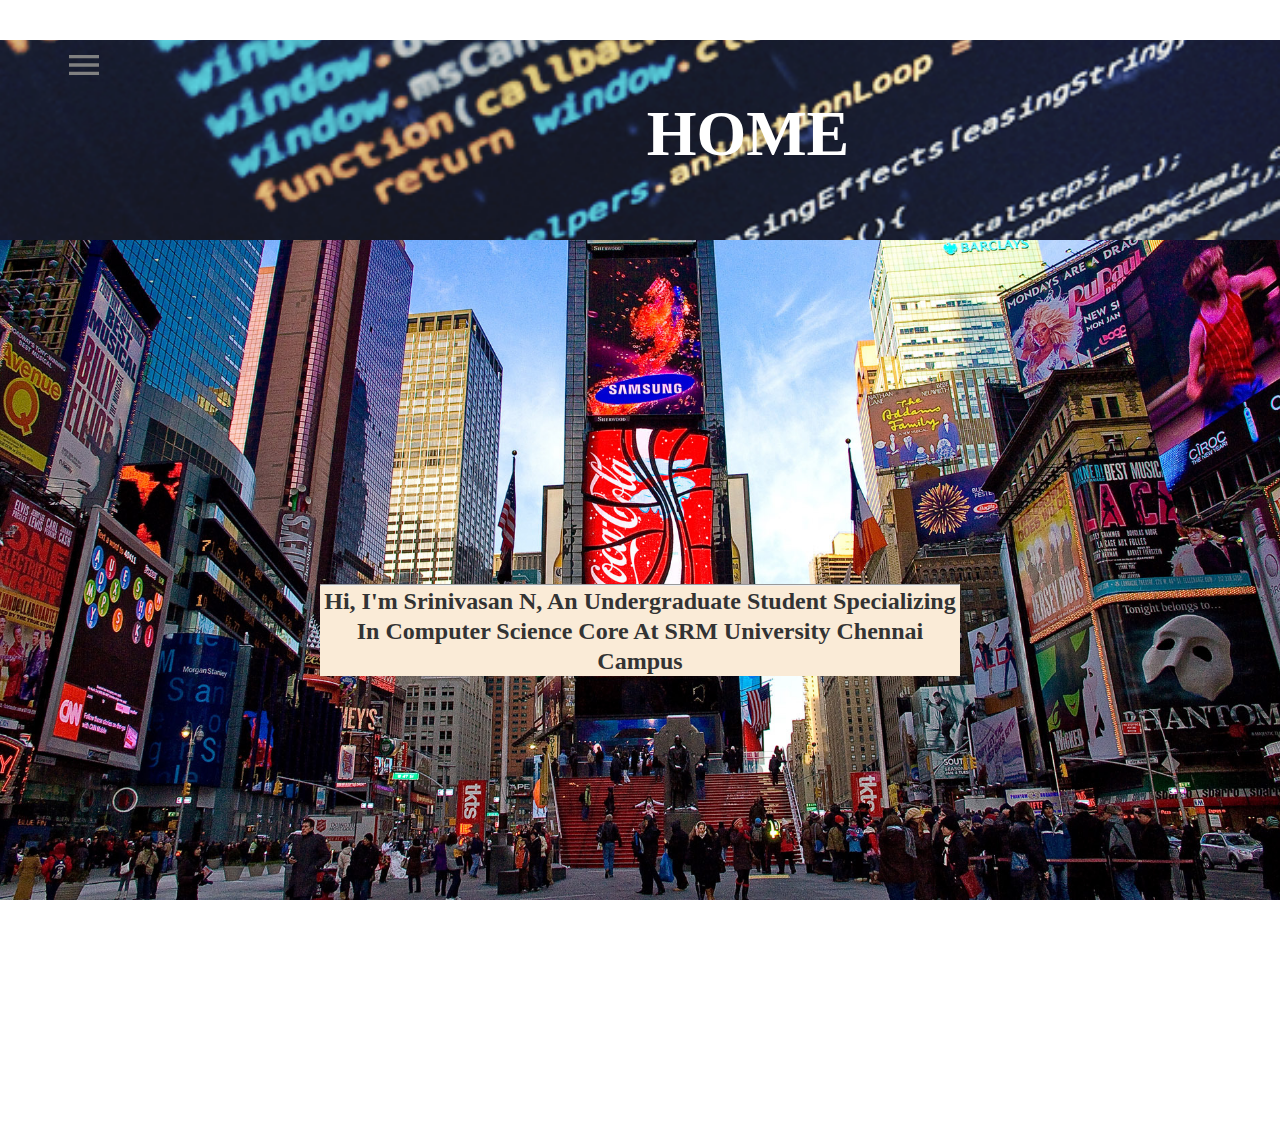
<file: index.html>
<!DOCTYPE html>
<html lang="en">
<head>
    <meta charset="UTF-8">
    <meta name="viewport" content="width=device-width, initial-scale=1.0">
    <title>Srinivasan</title>
    <link rel="stylesheet" href="style.css">
    <link rel="icon" href="pic/logo2.jpeg">
</head>
<body>
    <!-- Navigation Button -->
    <div class="nav-btn">
        <label for="nav-check">
            <svg xmlns="http://www.w3.org/2000/svg" height="40px" viewBox="0 -960 960 960" width="40px" fill="#e8eaed">
                <path d="M120-240v-80h720v80H120Zm0-200v-80h720v80H120Zm0-200v-80h720v80H120Z"/>
            </svg>
        </label>
    </div>

    <!-- Checkbox to toggle navigation -->
    <input type="checkbox" id="nav-check">

    <!-- Navigation Menu -->
    <nav class="navbar">
        <div class="navbar-header">
            <h3>Srinivasan</h3>
            <span class="nav-close">
                <label for="nav-check">
                    <svg xmlns="http://www.w3.org/2000/svg" height="24px" viewBox="0 -960 960 960" width="24px" fill="#e8eaed">
                        <path d="m256-200-56-56 224-224-224-224 56-56 224 224 224-224 56 56-224 224 224 224-56 56-224-224-224 224Z"/>
                    </svg>
                </label>
            </span>
            <ul class="nav-items">
                <li><a href="index.html" class="nav-link">HOME</a></li>
                <li><a href="aboutmee.html" class="nav-link">ABOUT ME</a></li>
                <li><a href="academics.html" class="nav-link">ACADEMICS</a></li>
                <li><a href="certi.html" class="nav-link">CERTIFICATIONS</a></li>
                <li><a href="#" class="nav-link">PROJECTS</a></li>
            </ul>
        </div>
    </nav>

    <!-- Back2 section with image and text -->
    <div class="back2">
        <img src="pic/cod.jpeg" alt="Coding Image">
        <div class="centered2">
            <h1>HOME</h1>
        </div>
    </div>

    

    <!-- Header with banner -->
    <header class="header">
        <div class="banner">
            <hr>
            <div class="box">
                <h1>Hi, I'm Srinivasan N, an undergraduate student specializing in Computer Science Core at SRM University Chennai Campus</h1>
            </div>
        </div>
    </header>
    
    </footer>
    
</body>
</html>
</file>
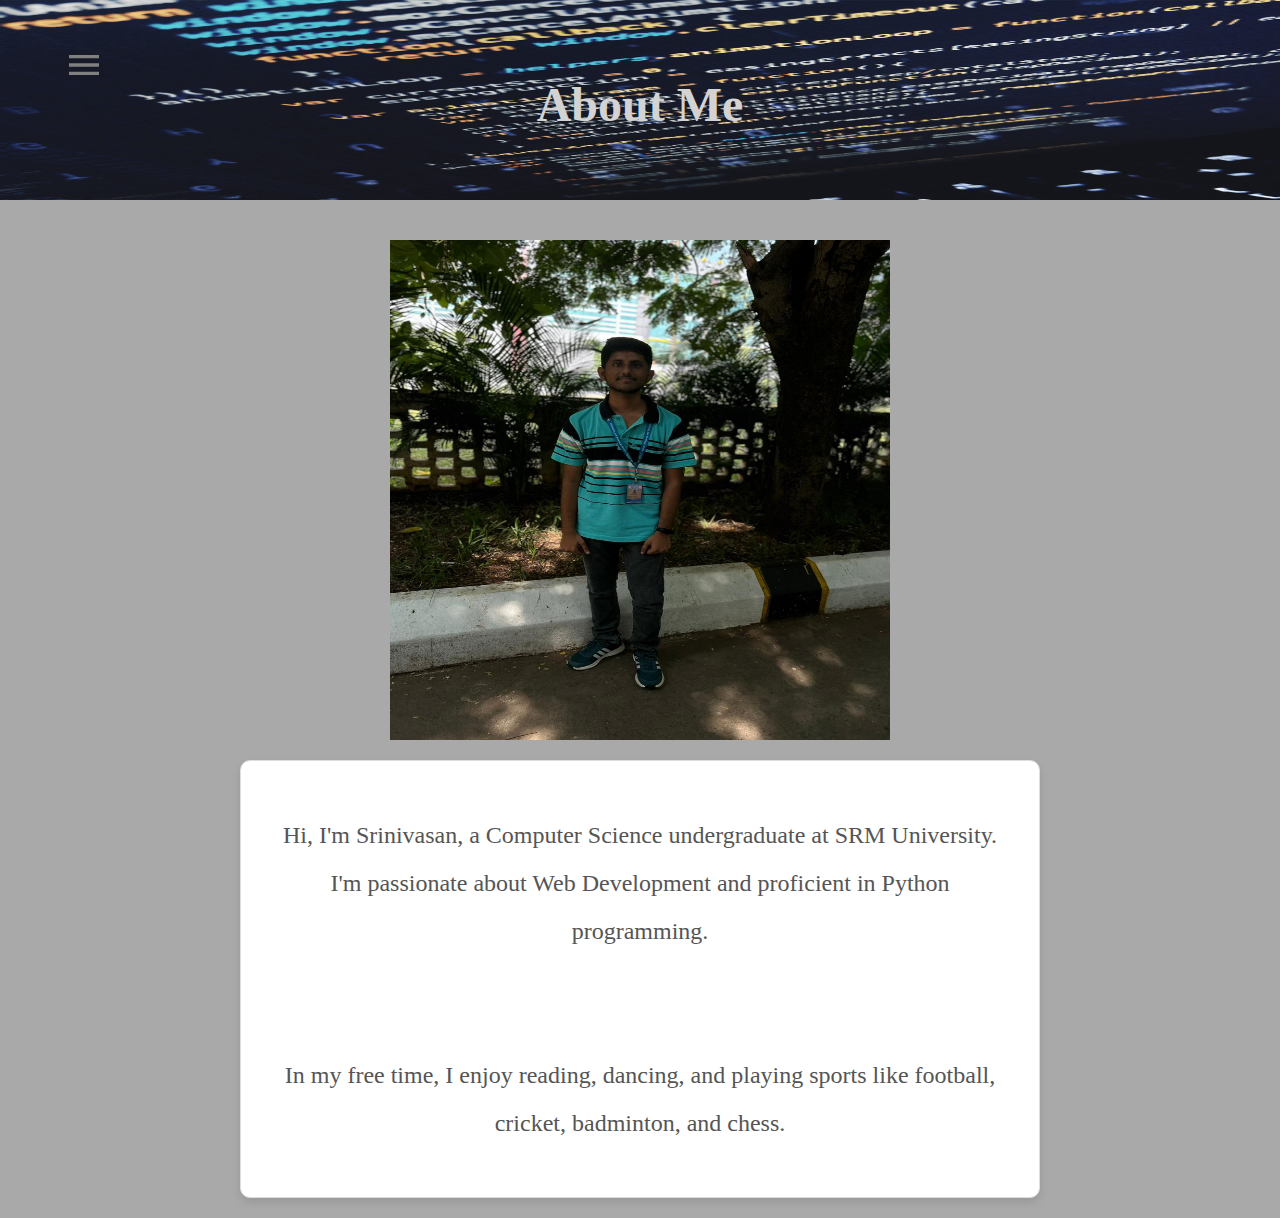
<file: aboutmee.html>
<!DOCTYPE html>
<html lang="en">
<head>
    <meta charset="UTF-8">
    <meta name="viewport" content="width=device-width, initial-scale=1.0">
    <title>Srinivasan</title>
    <link rel="stylesheet" href="style.css">
    <link rel="icon" href="pic/logo2.jpeg">
</head>
<body style="background-color: darkgray;">
    <!-- Navigation Button -->
    <div class="nav-btn">
        <label for="nav-check">
            <svg xmlns="http://www.w3.org/2000/svg" height="40px" viewBox="0 -960 960 960" width="40px" fill="#e8eaed">
                <path d="M120-240v-80h720v80H120Zm0-200v-80h720v80H120Zm0-200v-80h720v80H120Z"/>
            </svg>
        </label>
    </div>

    

    <!-- Checkbox to toggle navigation -->
    <input type="checkbox" id="nav-check">

    <!-- Navigation Menu -->
    <nav class="navbar">
        <div class="navbar-header">
            <h3>Srinivasan</h3>
            <span class="nav-close">
                <label for="nav-check">
                    <svg xmlns="http://www.w3.org/2000/svg" height="24px" viewBox="0 -960 960 960" width="24px" fill="#e8eaed">
                        <path d="m256-200-56-56 224-224-224-224 56-56 224 224 224-224 56 56-224 224 224 224-56 56-224-224-224 224Z"/>
                    </svg>
                </label>
            </span>
            <ul class="nav-items">
                <li><a href="index.html" class="nav-link">HOME</a></li>
                <li><a href="aboutmee.html" class="nav-link">ABOUT ME</a></li>
                <li><a href="academics.html" class="nav-link">ACADEMICS</a></li>
                <li><a href="certi.html" class="nav-link">CERTIFICATIONS</a></li>
                <li><a href="projects.html" class="nav-link">PROJECTS</a></li>
            </ul>
        </div>
    </nav>
    <div class="back">
        <img src="pic/cod.jpeg" style="width: 100%;" height="300px">
        <div class="centered">
            <h1 style="color: lightgrey;">About Me</h1>
        </div>
    </div>
    
    <div class="aboutpic">
        
        <center>
            <img src="pic/mypic.jpeg.jpg" alt="Srinivasan">
        </center>
    </div>
    <div class="about-box">
         <!-- Optional heading for context -->
        <p class="about-text">Hi, I'm Srinivasan, a Computer Science undergraduate at SRM University. I'm passionate about Web Development and proficient in Python programming.</p>
        <br>
        <p class="about-text">In my free time, I enjoy reading, dancing, and playing sports like football, cricket, badminton, and chess.</p>
    </div>
    
</body>
</html>
</file>
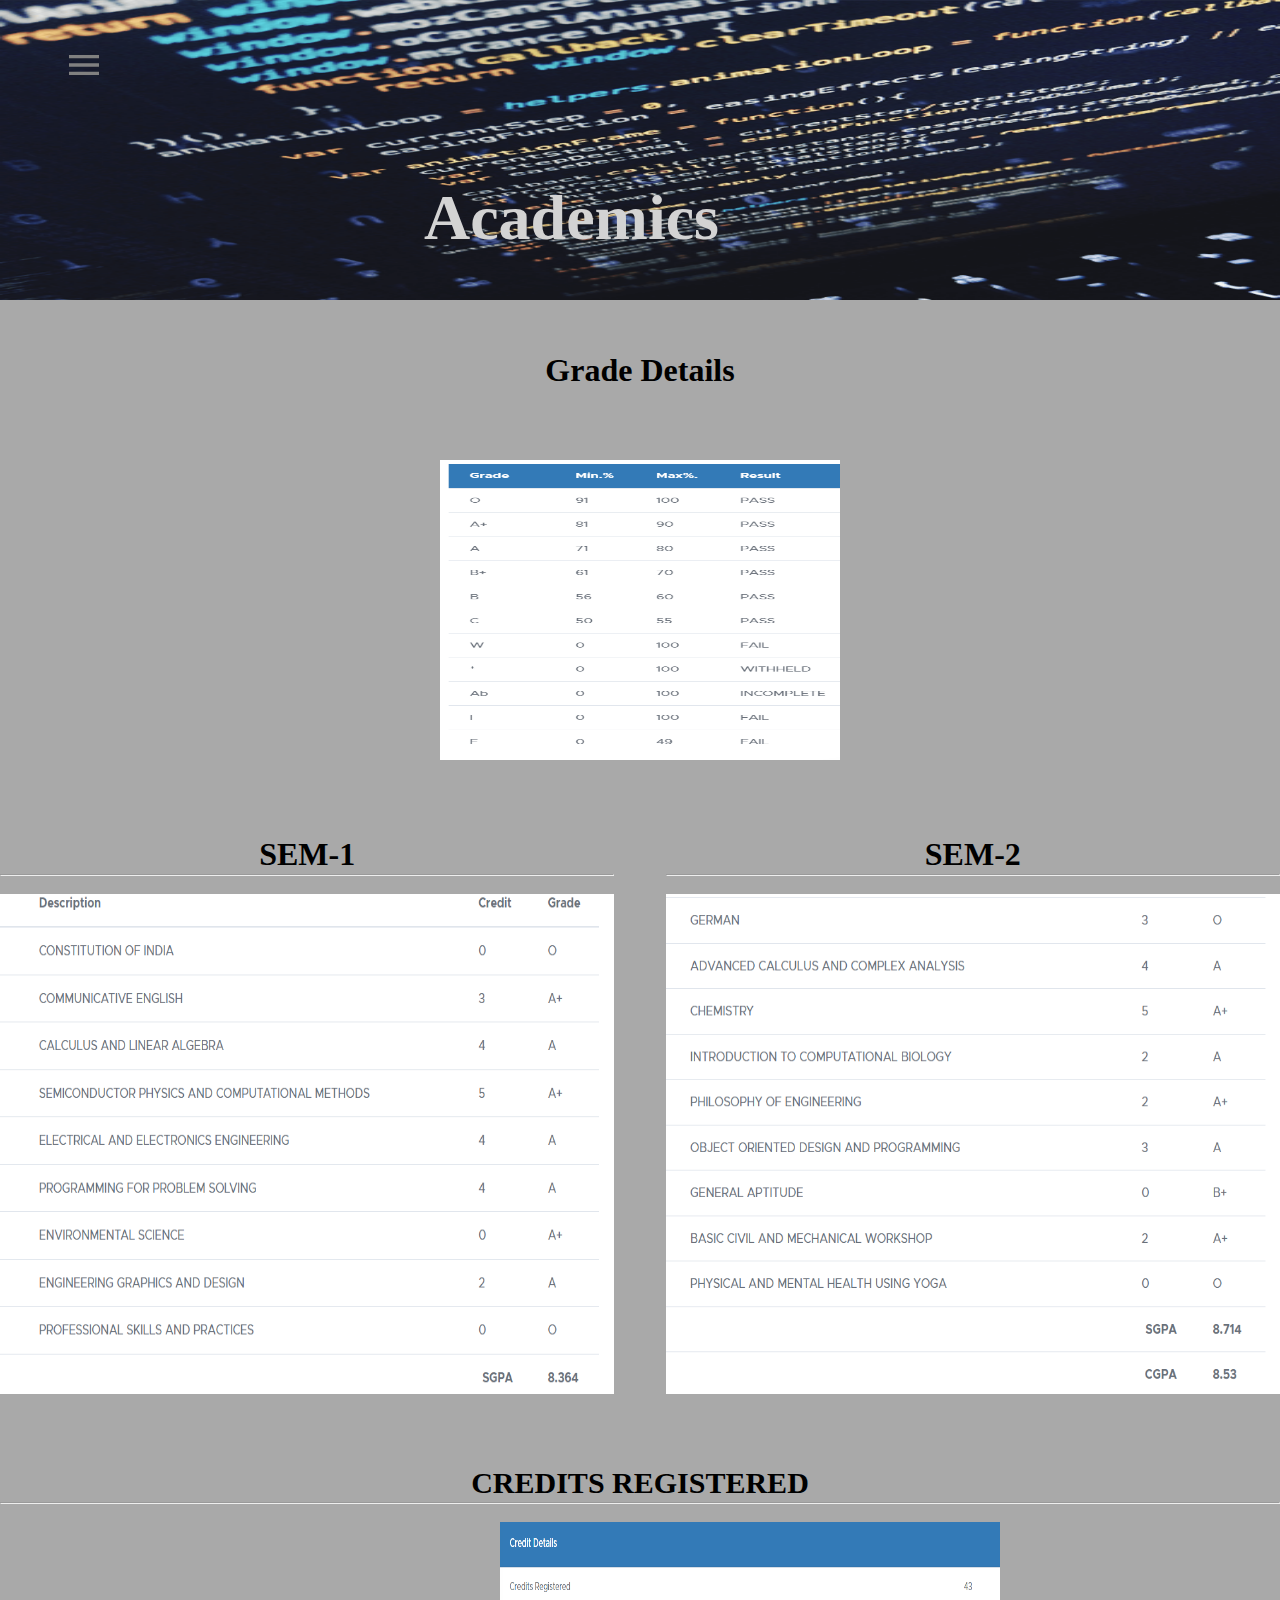
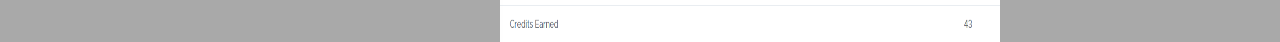
<file: academics.html>
<!DOCTYPE html>
<html lang="en">
<head>
    <meta charset="UTF-8">
    <meta name="viewport" content="width=device-width, initial-scale=1.0">
    <title>Srinivasan</title>
    <link rel="stylesheet" href="style.css">
    <link rel="icon" href="pic/logo2.jpeg">
</head>
<body style="background-color: darkgrey;">
    <!-- Navigation Button -->
    <div class="nav-btn">
        <label for="nav-check">
            <svg xmlns="http://www.w3.org/2000/svg" height="40px" viewBox="0 -960 960 960" width="40px" fill="#e8eaed">
                <path d="M120-240v-80h720v80H120Zm0-200v-80h720v80H120Zm0-200v-80h720v80H120Z"/>
            </svg>
        </label>
    </div>

    <!-- Checkbox to toggle navigation -->
    <input type="checkbox" id="nav-check">

    <!-- Navigation Menu -->
    <nav class="navbar">
        <div class="navbar-header">
            <h3>Srinivasan</h3>
            <span class="nav-close">
                <label for="nav-check">
                    <svg xmlns="http://www.w3.org/2000/svg" height="24px" viewBox="0 -960 960 960" width="24px" fill="#e8eaed">
                        <path d="m256-200-56-56 224-224-224-224 56-56 224 224 224-224 56 56-224 224 224 224-56 56-224-224-224 224Z"/>
                    </svg>
                </label>
            </span>
            <ul class="nav-items">
                <li><a href="index.html" class="nav-link">HOME</a></li>
                <li><a href="aboutmee.html" class="nav-link">ABOUT ME</a></li>
                <li><a href="academics.html" class="nav-link">ACADEMICS</a></li>
                <li><a href="certi.html" class="nav-link">CERTIFICATIONS</a></li>
                <li><a href="projects.html" class="nav-link">PROJECTS</a></li>
            </ul>
        </div>
    </nav>
    
    <!-- Back3 section with image and text -->
    <div class="back3">
        <img src="pic/cod.jpeg" alt="Coding Image">
        <div class="centered3">
            <h1 style="color: lightgrey;">Academics</h1>
        </div>
    </div>

    <div class="credits-details">
        <h1>Grade Details</h1>
        <img src="pic/gradedetails.jpeg.png" alt="Grade Details">
    </div>

    <!-- Container for SEM-1 and SEM-2 -->
    <div class="sem-container">
        <div class="sem-1">
            <h1>SEM-1</h1>
            <hr>
            <br>
            <img src="pic/sem-1.jpeg.png" alt="sem-1">
        </div>
        <div class="sem-2">
            <h1>SEM-2</h1>
            <hr>
            <br>
            <img src="pic/sem-2.jpeg.png" alt="Sem-2">
        </div>
    </div>

    <div class="cre-det">
        <h1>CREDITS REGISTERED</h1>
        <hr>
        <br>
        <img src="pic/cerdits.jpeg.png" alt="">
    </div>
</body>
</html>
</file>
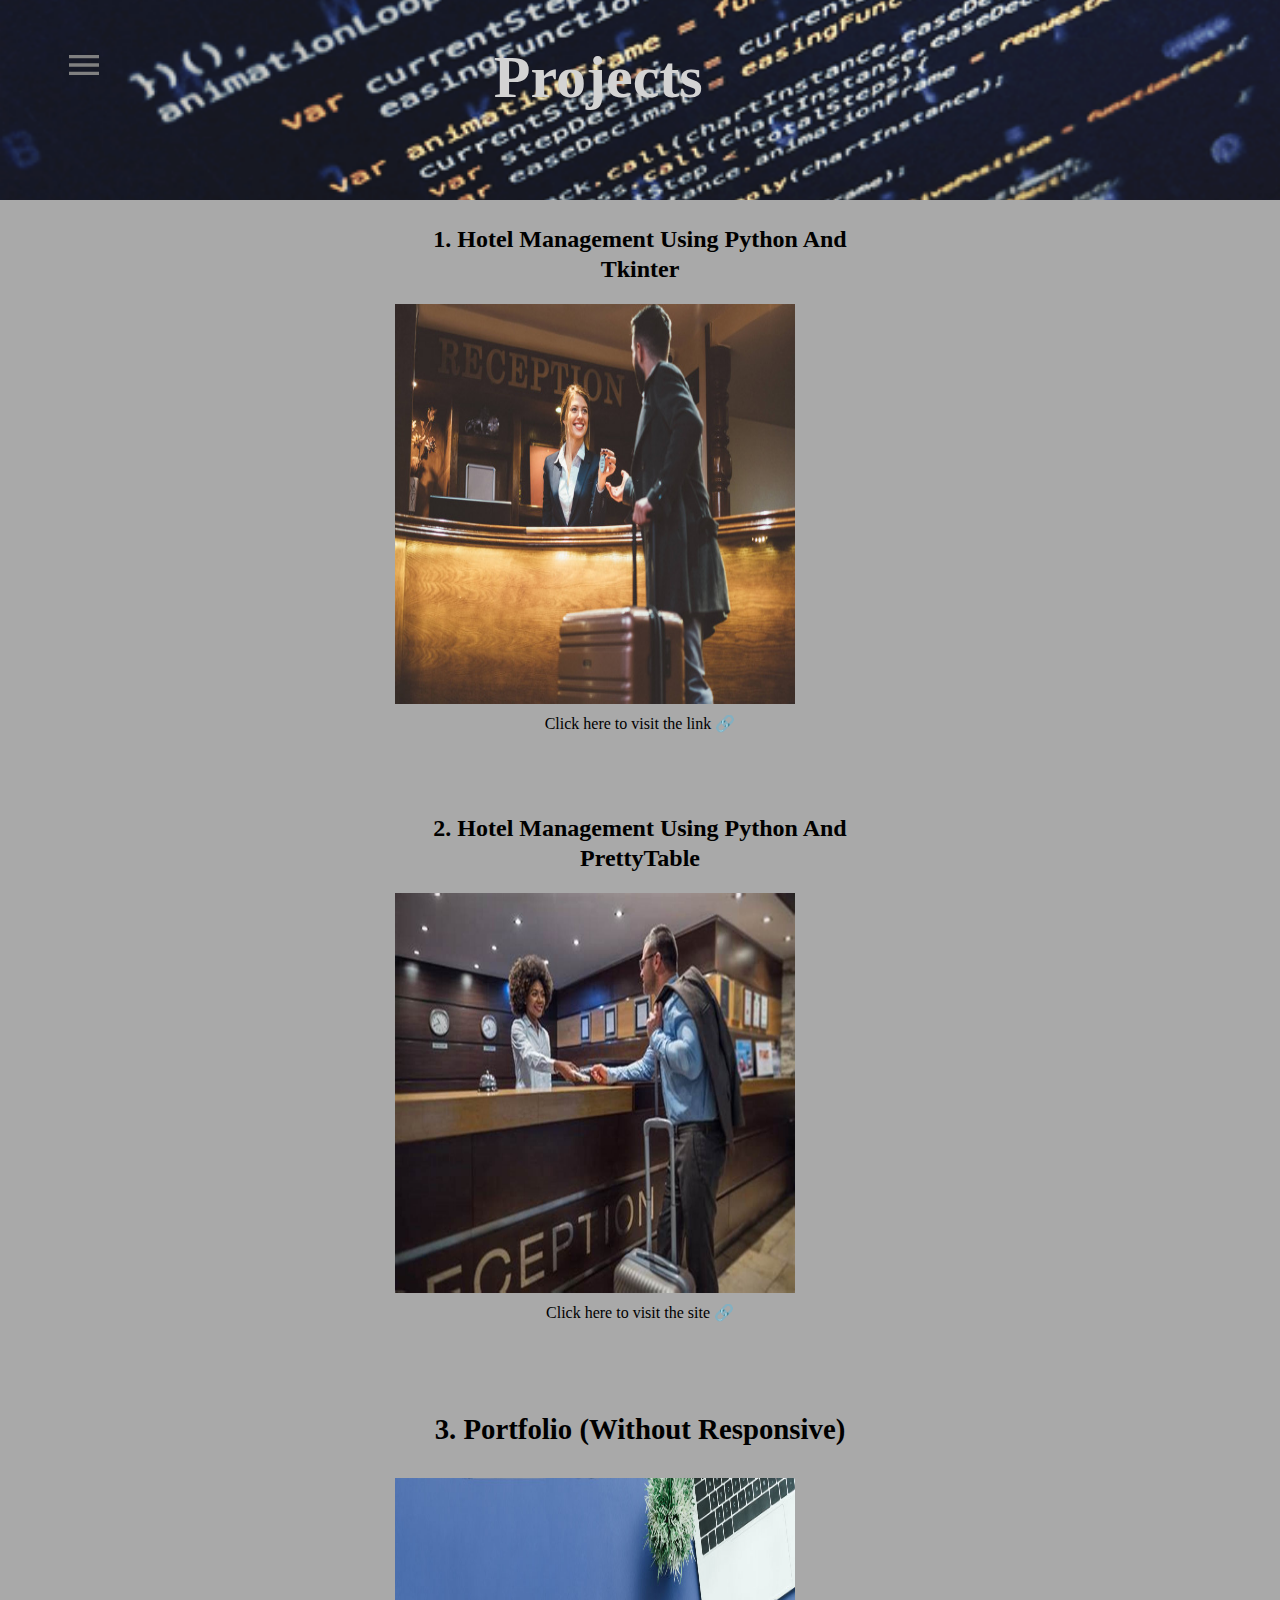
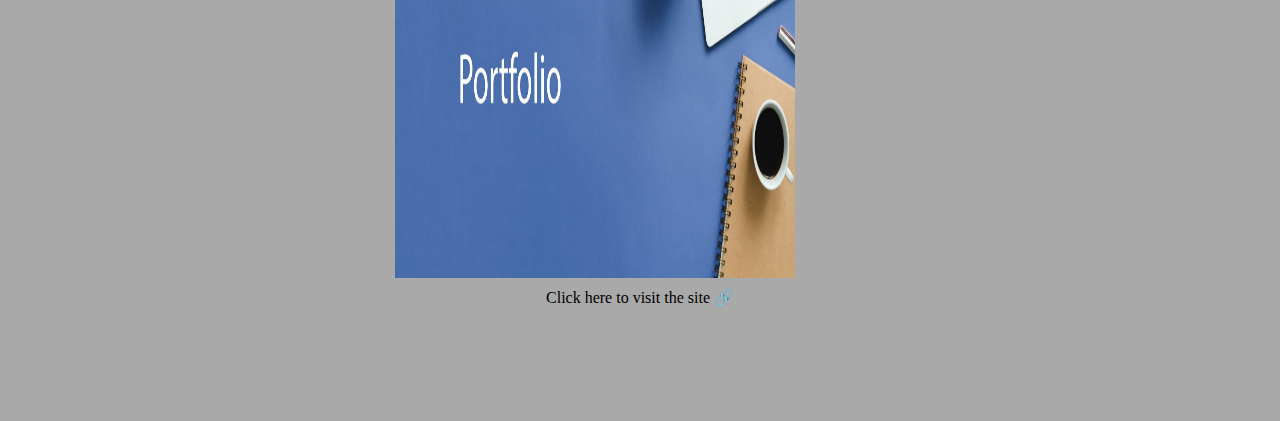
<file: projects.html>
<!DOCTYPE html>
<html lang="en">
<head>
    <meta charset="UTF-8">
    <meta name="viewport" content="width=device-width, initial-scale=1.0">
    <title>Srinivasan</title>
    <link rel="stylesheet" href="style.css">
    <link rel="icon" href="pic/logo2.jpeg">
</head>
<body style="background-color: darkgrey;">
    <!-- Navigation Button -->
    <div class="nav-btn">
        <label for="nav-check">
            <svg xmlns="http://www.w3.org/2000/svg" height="40px" viewBox="0 -960 960 960" width="40px" fill="#e8eaed">
                <path d="M120-240v-80h720v80H120Zm0-200v-80h720v80H120Zm0-200v-80h720v80H120Z"/>
            </svg>
        </label>
    </div>

    <!-- Checkbox to toggle navigation -->
    <input type="checkbox" id="nav-check">

    <!-- Navigation Menu -->
    <nav class="navbar">
        <div class="navbar-header">
            <h3>Srinivasan</h3>
            <span class="nav-close">
                <label for="nav-check">
                    <svg xmlns="http://www.w3.org/2000/svg" height="24px" viewBox="0 -960 960 960" width="24px" fill="#e8eaed">
                        <path d="m256-200-56-56 224-224-224-224 56-56 224 224 224-224 56 56-224 224 224 224-56 56-224-224-224 224Z"/>
                    </svg>
                </label>
            </span>
            <ul class="nav-items">
                <li><a href="index.html" class="nav-link">HOME</a></li>
                <li><a href="aboutmee.html" class="nav-link">ABOUT ME</a></li>
                <li><a href="academics.html" class="nav-link">ACADEMICS</a></li>
                <li><a href="certi.html" class="nav-link">CERTIFICATIONS</a></li>
                <li><a href="projects.html" class="nav-link">PROJECTS</a></li>
            </ul>
        </div>
    </nav>

    <div class="back4">
        <img src="pic/cod.jpeg" alt="Coding Background">
    </div>
    
    <div class="centered4">
        <h1 style="color: lightgrey;">Projects</h1>
    </div>

    <!-- Flex container for images -->
    <div class="section-center flex-container">
        <div class="box python-1">
            <h1>1. Hotel Management Using Python and Tkinter</h1>
            <img src="pic/hotel.jpeg" alt="Hotel Management">
            <a href="https://github.com/SDHGKAJ/Projects">Click here to visit the link 🔗</a> 
        </div>
        <div class="box python-2">
            <h1>2. Hotel Management Using Python and PrettyTable</h1>
            <img src="pic/hotel2.jpeg" alt="Hotel Management with PrettyTable">
            <a href="https://github.com/SDHGKAJ/Projects">Click here to visit the site 🔗</a>
        </div>
        <div class="box portf">
            <h1>3. Portfolio (without responsive)</h1>
            <img src="pic/portfolio.jpeg" alt="Portfolio">
            <a href="https://github.com/SDHGKAJ/portfolio-with-out-responsive">Click here to visit the site 🔗</a>
        </div>
    </div>
</body>
</html>
</file>
<file: style.css>
@import url("https://fonts.googleapis.com/css2?family=Ubuntu:ital,wght@0,300;0,400;0,500;0,700;1,300;1,400;1,500;1,700&display=swap");

:root {
    --clr-white: white;
    --clr-dark: grey;
    --clr-grey1: darkblue;
    --clr-grey2: lightblue;
    --clr-grey3: white;
    --clr-primary: pink;
    --clr-sec: yellow;
    --clr-red: red;
    --clr-black: black;
}

* {
    margin: 0;
    padding: 0;
    box-sizing: border-box;
}

.nav-btn svg {
    fill: var(--clr-dark);
    position: fixed;
    top: 5%;
    left: 5%;
    cursor: pointer;
    z-index: 1;
}

.section-center {
    padding: 4rem 0;
    width: 85vw;
    margin: 0 auto
    ;
    max-width: 1170px;
}

a {
    text-decoration: none;
}

img {
    width: 100%;
    display: block;
}

h1, h2, h3 {
    text-transform: capitalize;
    line-height: 1.25;
}

.navbar {
    position: fixed;
    background-color: rgba(0, 0, 0, 0.9);
    top: 0;
    left: 0;
    width: 100%;
    height: 100%;
    transform: translateX(-100%);
    z-index: 3;
}

.navbar h3 {
    padding: 1rem;
    color: white;
    font-size: 1.5rem;
    text-align: center;
}

.nav-close {
    position: absolute;
    right: 0;
    top: 5px;
}

.nav-close svg {
    cursor: pointer;
    fill: var(--clr-red);
    transition: var(--clr-white);
}

.nav-close:hover svg {
    fill: var(--clr-primary);
}

.nav-items {
    list-style: none;
}

.nav-link {
    display: block;
    color: aliceblue;
    font-size: 1.2rem;
    padding: 0.75rem 1rem;
    letter-spacing: 0.5px;
    transition: var(--transition);
}

.nav-link:hover {
    background-color: red;
    padding-left: 2.5rem;
    border-left: 0.5rem solid var(--clr-white);
}

#nav-check {
    display: none;
}

#nav-check:checked ~ .navbar {
    transform: translateX(0);
}

.back2 {
    position: relative;
    height: 300px; /* Adjust as needed */
    overflow: hidden;
}

.back2 img {
    height: 100%;
    width: 100%;
    object-fit: cover;
}

/* Header and Banner styles */
.header {
    background-color: var(--clr-grey1);
    color: var(--clr-white);
    padding: 2rem;
}

.banner h1 {
    font-size: 1.5em;
    text-align: center;
    color: #333;
}

@media screen and (min-width: 768px) {
    .navbar {
        width: 35%;
        max-width: 25rem;
    }
}

.header {
    min-height: 100vh;
    background: url('pic/newy.jpeg') center/cover no-repeat fixed;
    position: relative;
}

.banner {
    text-align: center;
    position: absolute;
    top: 50%;
    left: 50%;
    transform: translate(-50%, -50%);
}

.banner h1 {
    margin-bottom: 120px;
    background-color: antiquewhite;
}


.aboutpic img{
    height: 300px;
    width: 300px;
    margin-top: 40px;

}
.about-box {
    background-color: #fff; /* White background for the box */
    padding: 20px; /* Inner padding for the box */
    border-radius: 10px; /* Rounded corners */
    box-shadow: 0 0 15px rgba(0, 0, 0, 0.2); /* Shadow effect */
    max-width: 400px; /* Maximum width */
    margin-top: 100px; /* Increase this value to bring the box down further */
    margin-left: 20px; /* Left margin */
    margin-right: 20px; /* Right margin */
    border: 1px solid #ddd; 
    color: black;
}


.about-heading {
    font-size: 1.5rem; /* Larger font size for heading */
    margin-bottom: 10px; /* Space below the heading */
    color: #333; /* Darker color for heading */
    text-align: left; /* Align text to the left */
}

.about-text {
    font-size: 1.2rem; /* Font size for paragraphs */
    line-height: 1.6; /* Line height for better readability */
    color: #555; /* Darker gray color for text */
    margin: 10px 0; 
}




@media screen and (min-width: 1024px) {
    .about-me {
        width: 50%;
        text-align: center;
        margin: 0 auto;
    }
    
    .about-picture-container {
        height: 300px;
        width: 300px;
        margin: 20px auto; 
    }
    
    .about-box {
        text-align: center; 
        max-width: 600px; 
        margin: 20px auto; 
    }

    .about-text, .about-text2 {
        font-size: 1.5rem; 
        padding: 20px;
        line-height: 2;
    }
}
@media screen and(min-width: 576px) {
    .about-picture-container {
        height: 300px;
        width: 300px;
        margin: 20px auto; 
    }
    
    .about-box {
        text-align: center; 
        max-width: 600px; 
        margin: 20px auto;
    }

    .about-text, .about-text2 {
        font-size: 1.5rem;
        padding: 20px;
        line-height: 2; 
    }

    
}
.about-picture-container {
    margin-bottom: 10px; 
    height: 400px;  
    width: 300px;
    margin-top: 20px; 
    margin-left: 200px; 
}



.about-picture-container {
    margin-bottom: 5px; 
    height: 300px;  /* Adjust image size if necessary */
    width: 300px;
    margin-top: 20px; 
    margin-left: 135px; /* Adjust as needed */
}

.about-box {
    margin: 5px auto;  /* Reduce the margin to bring it closer to the image */
    padding: 20px;  /* Optional: Adjust padding */
    max-width: 800px;
    text-align: center;
    box-shadow: 0px 4px 8px rgba(0, 0, 0, 0.1);
    font-size: 1.4rem; /* Adjust font size */
    line-height: 1.6;  /* Adjust line height for better readability */
    margin-bottom: 5px;
}

@media screen and (min-width: 1024px) {
    .aboutpic {
        width: 50%;
        text-align: center;
        margin: 0 auto;
        height: 500px;
    }
    .aboutpic img{
        height: 500px;
        width: 500px;
    }

    .about-picture-container {
        height: 400px; /* Increase image height */
        width: 500px; /* Increase image width */
    }

    .about-box {
        text-align: center; 
        max-width: 800px; 
        margin: 20px auto; 
    }

    .about-text, .about-text2 {
        font-size: 1.5rem; 
        padding: 20px;
        line-height: 2;
    }
}

/* Media query for screens larger than or equal to 576px */
@media screen and (min-width: 576px) {
    .about-picture-container {
        height: 700px; /* Adjusted image height */
        width: 400px; /* Adjusted image width */
        margin: 20px auto; 
    }

    .about-box {
        text-align: center; 
        max-width: 800px; 
        margin: 20px auto;
    }

    .about-text, .about-text2 {
        font-size: 1.5rem;
        padding: 20px;
        line-height: 2; 
    }
}
.about-me{
    background-color: #fff;
    color: red;
}
.credits-details {
    text-align: center; /* Centers the content inside the div */
    margin-top: 50px;
}

.credits-details img {
    margin-top: 70px;
    height: 300px; /* Adjust the height as per your preference */
    width: 400px; /* Adjust the width as per your preference */
    display: inline-block; /* Ensures the image is treated as inline for text alignment */
}

.aca{
    text-align: center;
    margin-top: 40px;
}

.back2 {
    position: relative;
    height: 100px; /* Adjust the height as needed */
}

.back2 img {
    height: 100%;
    width: 100%;
    object-fit: cover; /* This ensures the image covers the div without distortion */
}

.centered2 {
    position: absolute;
    top: 30px;
    left: 140px;
    color: #fff;
    font-size: 1em;
    font-weight: bold;
    text-align: center;
}

@media screen and (min-width: 1024px) {
    .back2 img {
        height: 700px; 
        width: 100%;
        margin-bottom: 10px;
    }
    .back2{
        height: 200px;
        margin-top: 40px;
    }
    
    .centered2 {
        transform: translate(250%, 30%);
        
        font-size: 2em;
        
    }
}
.back {
    position: relative;
}

.back img {
    height: 100px; 
    width: 100%;
}

.centered {
    position: absolute;
    top: 50%;
    left: 50%;
    transform: translate(-50%, -50%);
    color: #fff; 
    font-size: 1em;
    font-weight: bold;
    text-align: center;
}
@media screen and (min-width: 1024px) {
    .back img {
        height: 200px; /* Increase image height for larger screens */
        width: 100%;
    }
    
    .centered {
        font-size: 1.5em; 
        margin-top: 5px;
        color: wheat;
    }
}
.centered3 {
    position: absolute;
    top: 50%;
    left: 70%;
    transform: translate(-100%, -900%);
    color: #fff; 
    font-size: 1em;
    font-weight: bold;
    text-align: center;
}
.back3 img{
    height: 200px;
}



/* Media Query for larger screens, e.g., above 1024px */
@media screen and (min-width: 1024px) {
    .back3 img{
        height: 300px; /* Increase height to 300px for larger screens */
    }
    .centered3{

    

        position: absolute;
        top: 50%;
        left: 70%;
        transform: translate(-160%, -340%);
        color: #fff; 
        font-size: 2em;
        font-weight: bold;
        text-align: center;
    }
} 
.sem-1 {
    margin-top: 70px;
    text-align: center;
} 

.sem-2 {
    margin-top: 70px;
    text-align: center;
} 

.cre-det h1 {
    font-size: 20px;
    text-align: center;
    margin-top: 70px;
}

.cre-det img {
    height: 100px; /* Default image height */
}

/* Media Query for 1024px and above */
@media screen and (min-width: 1024px) {
    .sem-container {
        display: flex; /* Align SEM-1 and SEM-2 side by side */
        justify-content: space-between; /* Space between them */
        margin-top: 70px; /* Top margin */
    }

    .sem-1, .sem-2 {
        width: 48%; /* Each section takes 48% of the container */
        margin: 0; /* Reset margin */
    }
    .sem-1 img{
        height: 500px;
    }
    .sem-2 img{
        height: 500px;
    }


    .cre-det img {
        height: 120px;
        width: 500px;
        margin-left: 500px;
    }

    .cre-det h1 {
        font-size: 30px; /* Adjust font size */
    }
}
.back1 {
    position: relative;
    height: 10px; /* Set the desired height */
    width: 100%;
    
}

.back1 img {
    height: 150px; /* Image will take up the full height of the .back1 container */
    width: 100%;
    
}

.centered1 {
    position: absolute;
    top: 50%;
    left: 50%;
    transform: translate(-50%, 100%); /* Centers the element */
    color: #fff; 
    font-size: 1em;
    font-weight: bold;
    text-align: center;
}


.tc{
    margin-top: 250px;
    
}

.gen{
    margin-top: 70px;
    height: 300px;
    width: 300px;
    margin-left: 50px;
}
.progc{
    margin-top: 10px;
    height: 300px;
    width: 300px;
    margin-left: 50px;
}
/* Hacktrix in the center */
.hack {
    margin-top: 10px;
    height: 300px;
    width: 300px;
    margin-left: 50px;
}

/* Pre-University Certificate centered */
.bad {
    text-align: center;
}

.bad img {
    margin-top: 10px;
    height: 300px;
    width: 300px;
    margin-left: 50px;
}
@media (min-width: 1024px) {
    .back1 img {
        height: 200px; /* Height set to 700px for larger screens */
    }
    .centered1{
        transform: translate(-50%, 70%);
        font-size: 2rem;
    }
    .gen, .progc {
        display: inline-block;
        vertical-align: top;
        width: 45%; /* Each taking up 45% width */
        text-align: center;
        margin-top: 40px;
    }
    gen img{
        height: 500px;
    }
    .progc img{
        height: 500px;
    }

    .hack {
        margin-top: 350px;
        margin-left: 400px;
        
        width: 45%;
        height: 500px;
        
    }
    .hack img{
        margin-left: 50px;
        margin-top: 20px
    }
    .hack h1{
        margin-left: 250px;
    }

    .bad h1{
        margin-left: 70px;
        margin-top: 50px;  

    }
    .bad img{
        height: 500px;
        width: 500px;
        margin-left: 500px;
        margin-top: 40px;
    }
}





.back4 {
    position: relative;
    height: 100px; /* Default height */
}

.back4 img {
    height: 100%;
    width: 100%;
    object-fit: cover;
    margin-bottom: 30px;

}

.centered4 {
    position: absolute;
    
    left: 50%;
    
    transform: translate(-50%, -150%);
    color: #fff; 
    font-size: 1em;
    font-weight: bold;
    text-align: center;
}
/* Default layout for smaller screens (stacked vertically) */
.section-center {
    display: flex;           /* Enables flexbox */
    flex-direction: column;  /* Stack items vertically by default */
    justify-content: center; /* Centers the content horizontally */
    align-items: center;     /* Centers the content vertically (if needed) */
    gap: 20px;               /* Adds space between the boxes */
    margin-top: 20px;        /* Adds space above the section */
}

.python-1, .python-2 {
    text-align: center;      /* Center-aligns the text and images inside each box */
    width: 100%;             /* Full width on smaller screens */
}

.python-1 h1, .python-2 h1 {
    margin-top: 40px;
    font-size: 1.5rem;
}

.python-1 img, .python-2 img {
    height: 300px;
    width: 300px;
    margin-top: 20px;
}

.python-1 a, .python-2 a {
    color: black;
    margin-top: 10px;
    display: block;          /* Make links appear on a new line */
}
.portf img {
    margin-top: 20px;
    height: 300px;   /* Increase height */
    width: 300px;    /* Increase width */
    margin-left: 10px;
}
/* Media query for screens larger than 1024px */
@media screen and (min-width: 1024px) {
    /* Center the "Projects" heading */
    .centered4 h1{
        text-align: center;  /* Center-align the content */
        transform: none;     /* Remove the transform effect */
        margin-right: 30px;
        margin-top: 30px;
        transform: translate(-20%, 70%);
        font-size: 2rem;
    }

    .centered4 h1 {
        font-size: 60px;     /* Increase font size for larger screens */
        margin: 0 auto;      /* Center the heading */
        color: lightgrey;    /* Keep text color light grey */
    }

    /* Make python-1 and python-2 inline (side by side) */
    .section-center {
        display: flex;              /* Enables Flexbox for horizontal alignment */
        justify-content: center;    /* Centers python-1 and python-2 in the container */
        gap: 40px;                  /* Adds space between the two sections */
        margin-bottom: 50px;        /* Space between python-2 and .portf */
    }

    .python-1, .python-2 {
        text-align: center;   /* Center the text and images inside each box */
        width: 45%;           /* Set the width to 45% so they fit side by side */
    }

    .python-1 img, .python-2 img {
        width: 400px;         /* Set consistent image width */
        height: 400px;        /* Set consistent image height */
        margin-top: 20px;     /* Add margin at the top */
    }

    /* Center the .portf section below python-1 and python-2 */
    .portf {
        text-align: center;    /* Center all content in the .portf section */
        margin-top: 30px;      /* Add margin to separate from python-2 */
    }

    .portf img {
        width: 400px;          /* Increase image width */
        height: 400px;         /* Increase image height */
        margin-top: 30px; 
        margin-right: 100px;     /* Adjust the top margin */
    }

    .portf h1 {
        font-size: 1.8rem;     /* Increase font size */
        margin-top: 20px;      /* Adjust margin at the top */
    }

    .portf a {
        display: inline-block; /* Display the link on a new line */
        margin-top: 10px;      /* Add margin at the top */
        color: black;          /* Link color */
    }
    .back4 img{
        height: 200px;
    }
}
</file>
